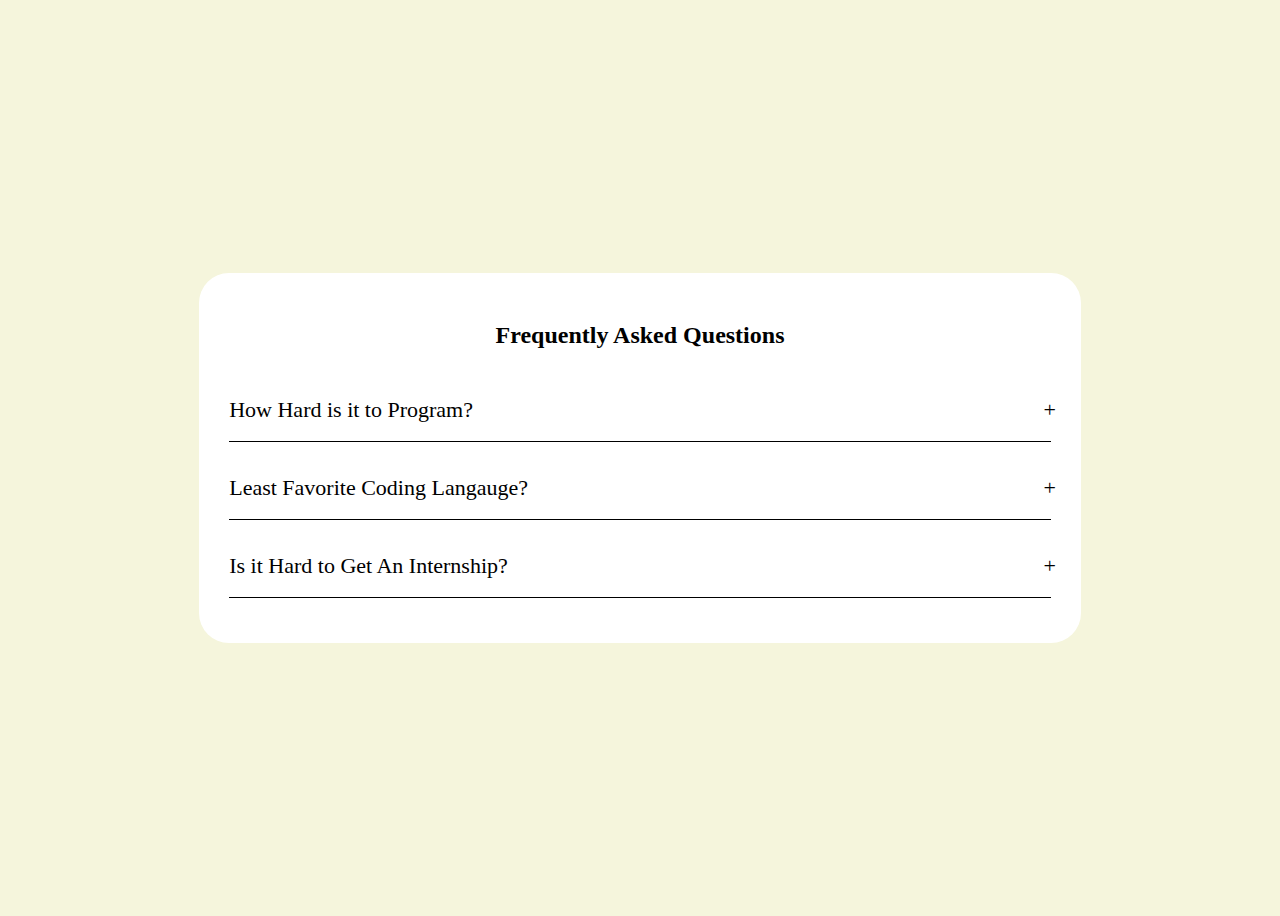
<file: FAQ/index.html>
<!DOCTYPE html>
<html lang="en">

<head>
    <meta charset="UTF-8">
    <meta name="viewport" content="width=device-width, initial-scale=1.0">
    <link rel="stylesheet" href="style.css">
    <link rel="preconnect" href="https://fonts.googleapis.com">
    <link rel="preconnect" href="https://fonts.gstatic.com" crossorigin>
    <link href="https://fonts.googleapis.com/css2?family=Roboto&display=swap" rel="stylesheet">

    <title>Document</title>
</head>

<body>
    <div class="accordion">
        <h2 class="accordion-title">Frequently Asked Questions</h2>

        <div class="content-container">
            <div class="question">How Hard is it to Program?</div>
            <div class="answer">Easy with work</div>
        </div>
        
        <div class="content-container">
            <div class="question">Least Favorite Coding Langauge?</div>
            <div class="answer">None</div>
        </div>

        <div class="content-container">
            <div class="question">Is it Hard to Get An Internship?</div>
            <div class="answer">A little bit lol</div>
        </div>

    </div>
   
    <script src="project-3.js"></script>

</body>

</html>
</file>
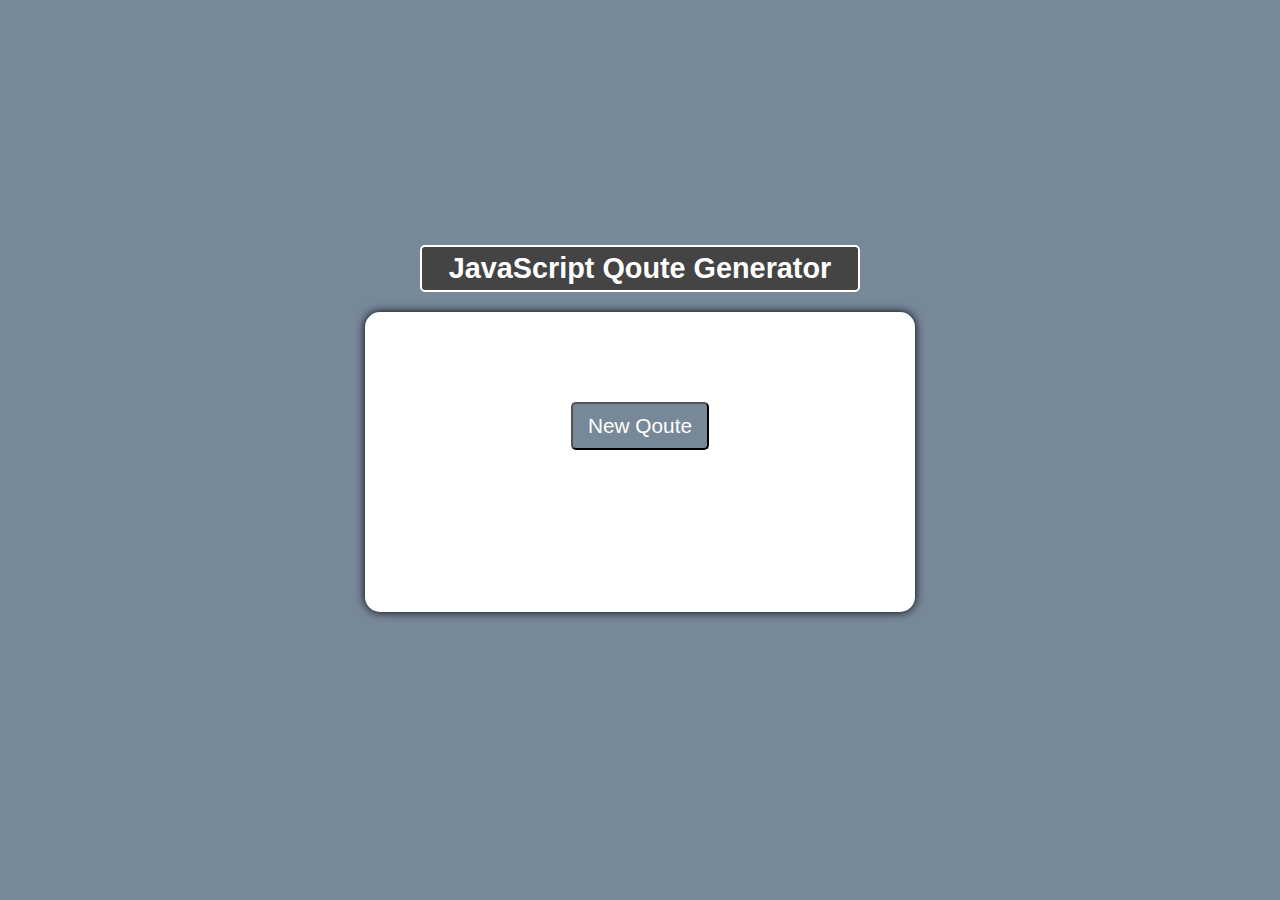
<file: qoute-generator/index.html>
<!DOCTYPE html>
<html lang="en">

<head>
    <meta charset="UTF-8">
    <meta name="viewport" content="width=device-width, initial-scale=1.0">
    <link rel="stylesheet" href="style.css">
    <link rel="preconnect" href="https://fonts.googleapis.com">
    <link rel="preconnect" href="https://fonts.gstatic.com" crossorigin>
    <link href="https://fonts.googleapis.com/css2?family=Roboto&display=swap" rel="stylesheet">

    <title>Document</title>
</head>

<body>
    <!--Project 1 : Qoute Generator-->

    <div class="container">
        <div class="header">
            <h2>JavaScript Qoute Generator</h2>
        </div>

        <div class="main-content">
            <div class="text-area">
                <span class="qoute"></span>
            </div>

            <div class="author">
                
            </div>
    
            <div class="button-area">
                <button class="new-qoute">New Qoute</button>
            </div>

        </div>
    </div>
    


    <script src="project-1.js"></script>

</body>

</html>
</file>
<file: FAQ/style.css>
body{
    background-color: beige;
    height: 100vh;
    display: flex;
    justify-content: center;
    align-items: center;
}

.accordion {
    width: 65%;
    background-color: white;
    padding: 30px;
    border-radius: 30px;
}

.accordion .accordion-title {
    margin-bottom: 30px;
    text-align: center;
}

.accordion .content-container .question {
    padding: 18px 0px;
    font-size: 22px;
    cursor: pointer;
    border-bottom: 1px solid black;

    position: relative;
}

.accordion .content-container .question::after{
    content: '+';

    position: absolute;
    right: -5px;
}

.accordion .content-container .answer {
    padding-top: 15px;
    font-size: 22px;
    line-height: 1.5;
    width: 100%;

    height: 0px;
    overflow: hidden;

    transition: .5s;
}


/*JS Styling Linl */
.accordion .content-container.active .answer {
    height: 150px;
}

.accordion .content-container.active .question {
    font-size: 18px;
    transition: .5s;
}

.accordion .content-container.active .question::after{
    content: '-';
    font-size: 30px;
    transition: .5s;
}
</file>
<file: qoute-generator/style.css>
* {
    margin: 0;
    padding: 0;
    box-sizing: border-box;
    font-family: 'Lato', sans-serif;
}

body {
    display: flex;
    justify-content: center;
    align-items: center;
    height: 100vh;
    text-align: center;
    background-color: lightslategray;
}

.container {
    width: 550px;
    height: 450px;
}

.header{
    font-size: 1.2rem;
    color: white;
    border: solid 2px white;
    background-color: rgb(68, 68, 68);
    padding: 5px;
    width: 80%;
    margin: 20px auto;
    border-radius: 5px;
}

.main-content {
    width: 100%;
    height: 300px;
    background-color: white;
    border-radius: 15px;
    padding: 50px 40px;
    box-shadow: 0 0 10px;
}

.main-content .text-area {
    font-size: 1.5rem;
    line-height: 1.5;
}

.main-content .author{
    font-size: 1.6rem;
    color: lightseagreen;
    text-transform: uppercase;
    margin-top: 20px;
}

.button-area button {
    background-color: lightslategray;
    color: white;
    border-radius: 5px;
    font-size: 1.3rem;
    padding: 10px 15px;
    margin-top: 20px;
}

.button-area button:hover{
    background-color: gray;
}

.button-area button:active{
    background-color: lightblue;
}
</file>
